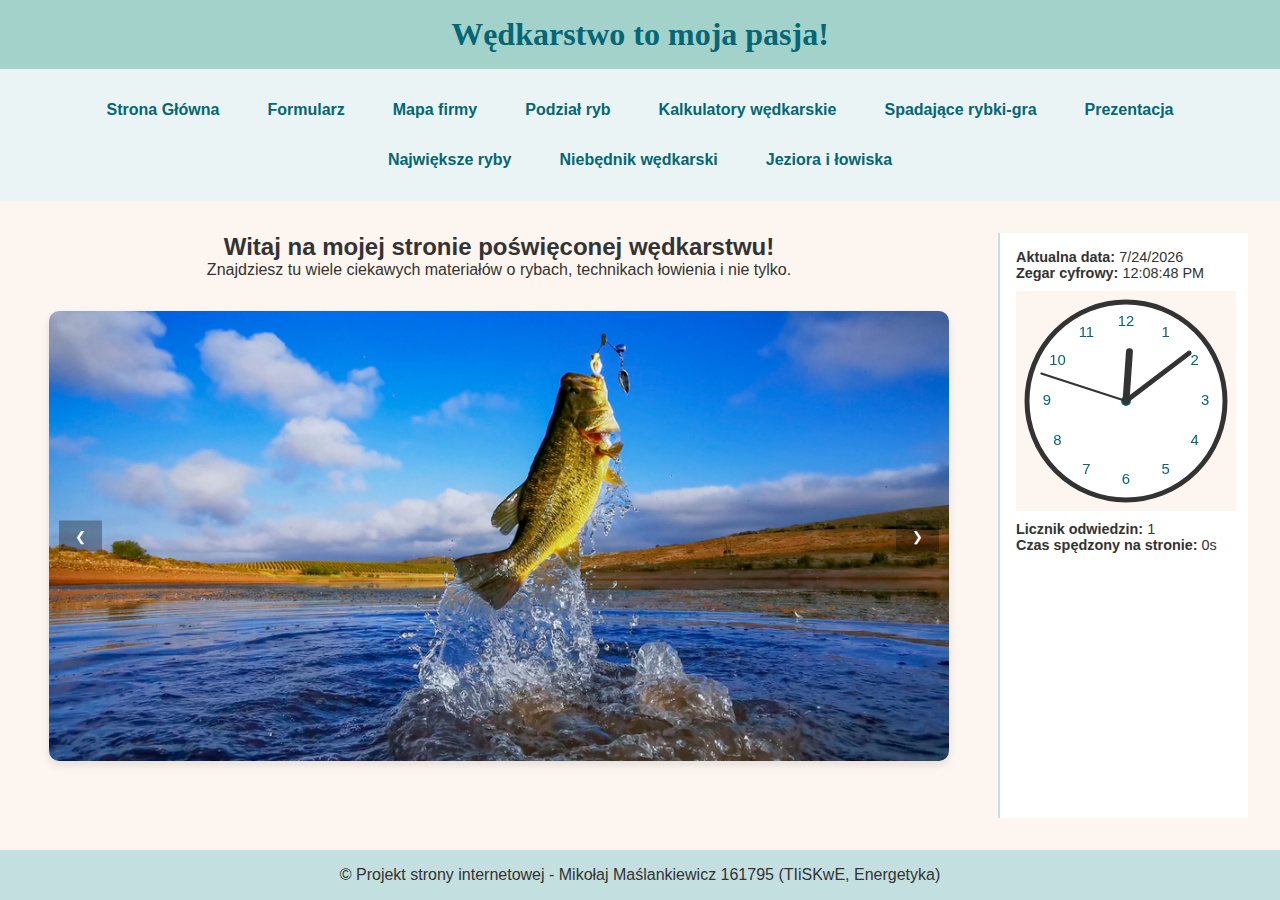
<file: Strona internetowa/index.html>
<!DOCTYPE html>
<html lang="pl">
<head>
  <meta charset="UTF-8">
  <meta name="viewport" content="width=device-width, initial-scale=1.0">
  <title>Strona Główna - Wędkarstwo</title>
  <style>
    * { box-sizing: border-box; margin: 0; padding: 0; }
    body {
      font-family: 'Segoe UI', Tahoma, Geneva, Verdana, sans-serif;
      background-color: #fdf6f0;
      color: #333;
      display: flex;
      flex-direction: column;
      min-height: 100vh;
      text-align: center;
    }
   header {
      background-color: #a3d2ca;
      color: #056676;
      padding: 1rem;
      font-family: 'Georgia', serif;
    }
    nav {
      display: flex;
      justify-content: center;
      background: #eaf4f4;
      padding: 1rem;
      flex-wrap: wrap;
    }
    nav a {
      color: #056676;
      margin: 0.5rem;
      text-decoration: none;
      font-weight: bold;
      font-family: 'Trebuchet MS', sans-serif;
      padding: 0.5rem 1rem;
      border-radius: 5px;
      transition: background-color 0.3s, color 0.3s;
    }
    nav a:hover {
      background-color: #d1c4e9;
      color: #4a148c;
    }
    main {
      flex: 1;
      display: flex;
      flex-direction: row;
      padding: 2rem;
      gap: 2rem;
    }
    .content { flex: 3; }
    aside {
      flex: 1;
      max-width: 250px;
      background-color: #fff;
      border-left: 2px solid #c3dfe0;
      padding: 1rem;
      font-size: 0.9rem;
      text-align: left;
    }
    footer {
      background-color: #c3dfe0;
      text-align: center;
      padding: 1rem;
      margin-top: auto;
    }
    .carousel {
      position: relative;
      width: 100%;
      max-width: 900px;
      height: 450px;
      margin: 2rem auto;
      overflow: hidden;
      border-radius: 10px;
      box-shadow: 0 4px 8px rgba(0,0,0,0.1);
      background-color: #fff;
    }
    .slides {
      display: flex;
      transition: transform 0.5s ease-in-out;
      height: 100%;
    }
    .slides img {
      width: 100%;
      height: 100%;
      object-fit: cover;
      flex: 0 0 100%;
    }
    .carousel button {
      position: absolute;
      top: 50%;
      transform: translateY(-50%);
      background: rgba(0,0,0,0.3);
      color: #fff;
      border: none;
      padding: 0.5rem 1rem;
      cursor: pointer;
    }
    .prev { left: 10px; }
    .next { right: 10px; }
    canvas {
      display: block;
      margin: 10px auto;
      background: #fdf6f0;
    }
    @media (max-width: 480px) {
      nav { flex-direction: column; }
      main { flex-direction: column; }
      aside { max-width: 100%; }
    }
  </style>
</head>
<body>
  <header>
    <h1>Wędkarstwo to moja pasja!</h1>
  </header>

  <nav>
    <a href="index.html">Strona Główna</a>
    <a href="formularz.html">Formularz</a>
    <a href="mapa.html">Mapa firmy</a>
    <a href="gatunkiryb.html">Podział ryb</a>
    <a href="kalkulator.html">Kalkulatory wędkarskie</a>
    <a href="Grarybki.html">Spadające rybki-gra</a>
    <a href="prezentacja.html">Prezentacja</a>
    <a href="rybyswiata.html">Największe ryby</a>
    <a href="wyprawka.html">Niebędnik wędkarski</a>
    <a href="jeziora.html">Jeziora i łowiska</a>
  </nav>

  <main>
    <div class="content">
      <h2>Witaj na mojej stronie poświęconej wędkarstwu!</h2>
      <p>Znajdziesz tu wiele ciekawych materiałów o rybach, technikach łowienia i nie tylko.</p>

      <div class="carousel">
        <div class="slides" id="slideBox">
          <img src="photo/obraz1.jpg" alt="Obraz 1">
          <img src="photo/obraz2.jpg" alt="Obraz 2">
          <img src="photo/obraz3.jpg" alt="Obraz 3">
          <img src="photo/obraz4.jpg" alt="Obraz 4">
          <img src="photo/obraz5.jpg" alt="Obraz 5">
        </div>
        <button class="prev" onclick="moveSlide(-1)">&#10094;</button>
        <button class="next" onclick="moveSlide(1)">&#10095;</button>
      </div>
    </div>

    <aside>
      <div><strong>Aktualna data:</strong> <span id="date"></span></div>
      <div><strong>Zegar cyfrowy:</strong> <span id="clock"></span></div>
      <canvas id="canvasClock" width="220" height="220"></canvas>
      <div><strong>Licznik odwiedzin:</strong> <span id="visits"></span></div>
      <div><strong>Czas spędzony na stronie:</strong> <span id="czas">0s</span></div>
    </aside>
  </main>

  <footer>
    <p>&copy; Projekt strony internetowej - Mikołaj Maślankiewicz 161795 (TIiSKwE, Energetyka)</p>
  </footer>

  <script>
    // SLIDER
    let currentSlide = 0;
    const slides = document.getElementById('slideBox');
    const totalSlides = slides.children.length;
    function moveSlide(dir) {
      currentSlide = (currentSlide + dir + totalSlides) % totalSlides;
      slides.style.transform = `translateX(-${currentSlide * 100}%)`;
    }
    setInterval(() => moveSlide(1), 5000);

    // DATA I ZEGAR CYFROWY
    function updateDateTime() {
      const now = new Date();
      document.getElementById("date").textContent = now.toLocaleDateString();
      document.getElementById("clock").textContent = now.toLocaleTimeString();
    }
    setInterval(updateDateTime, 1000);
    updateDateTime();

    // LICZNIK ODWIEDZIN
    let visits = localStorage.getItem("visitCount") || 0;
    visits++;
    localStorage.setItem("visitCount", visits);
    document.getElementById("visits").textContent = visits;

    // CZAS NA STRONIE
    let startTime = Date.now();
    let totalTime = parseInt(localStorage.getItem('timeSpent')) || 0;
    function updateTimer() {
      let now = Date.now();
      let timeSpent = Math.floor((now - startTime) / 1000) + totalTime;
      const min = Math.floor(timeSpent / 60);
      const sec = timeSpent % 60;
      document.getElementById('czas').textContent = `${min}m ${sec}s`;
    }
    setInterval(updateTimer, 1000);
    window.addEventListener('beforeunload', () => {
      const now = Date.now();
      const updatedTime = Math.floor((now - startTime) / 1000) + totalTime;
      localStorage.setItem('timeSpent', updatedTime);
    });

    // ZEGAR ANALOGOWY NA CANVAS
    const canvas = document.getElementById("canvasClock");
    const ctx = canvas.getContext("2d");
    const clockRadius = canvas.height / 2 * 0.90;
    ctx.translate(canvas.width / 2, canvas.height / 2);

    function drawClock() {
      ctx.clearRect(-canvas.width/2, -canvas.height/2, canvas.width, canvas.height);
      drawFace(ctx, clockRadius);
      drawNumbers(ctx, clockRadius);
      drawTime(ctx, clockRadius);
    }

    function drawFace(ctx, r) {
      ctx.beginPath();
      ctx.arc(0, 0, r, 0, 2 * Math.PI);
      ctx.fillStyle = "#fff";
      ctx.fill();
      ctx.strokeStyle = "#333";
      ctx.lineWidth = r * 0.05;
      ctx.stroke();
      ctx.beginPath();
      ctx.arc(0, 0, r * 0.05, 0, 2 * Math.PI);
      ctx.fillStyle = "#056676";
      ctx.fill();
    }

    function drawNumbers(ctx, r) {
      ctx.font = `${r * 0.15}px Arial`;
      ctx.textBaseline = "middle";
      ctx.textAlign = "center";
      for (let num = 1; num <= 12; num++) {
        let ang = num * Math.PI / 6;
        let x = r * 0.8 * Math.sin(ang);
        let y = -r * 0.8 * Math.cos(ang);
        ctx.fillStyle = "#056676";
        ctx.fillText(num.toString(), x, y);
      }
    }

    function drawTime(ctx, r) {
      const now = new Date();
      let h = now.getHours() % 12;
      let m = now.getMinutes();
      let s = now.getSeconds();
      // godzinowa
      let hourAng = (h + m/60) * Math.PI / 6;
      drawHand(ctx, hourAng, r * 0.5, r * 0.07);
      // minutowa
      let minAng = (m + s/60) * Math.PI / 30;
      drawHand(ctx, minAng, r * 0.8, r * 0.05);
      // sekundowa
      let secAng = s * Math.PI / 30;
      drawHand(ctx, secAng, r * 0.9, r * 0.02);
    }

    function drawHand(ctx, pos, length, width) {
      ctx.beginPath();
      ctx.lineWidth = width;
      ctx.lineCap = "round";
      ctx.moveTo(0, 0);
      ctx.rotate(pos);
      ctx.lineTo(0, -length);
      ctx.stroke();
      ctx.rotate(-pos);
    }

    setInterval(drawClock, 1000);
    drawClock();
  </script>
</body>
</html>
</file>
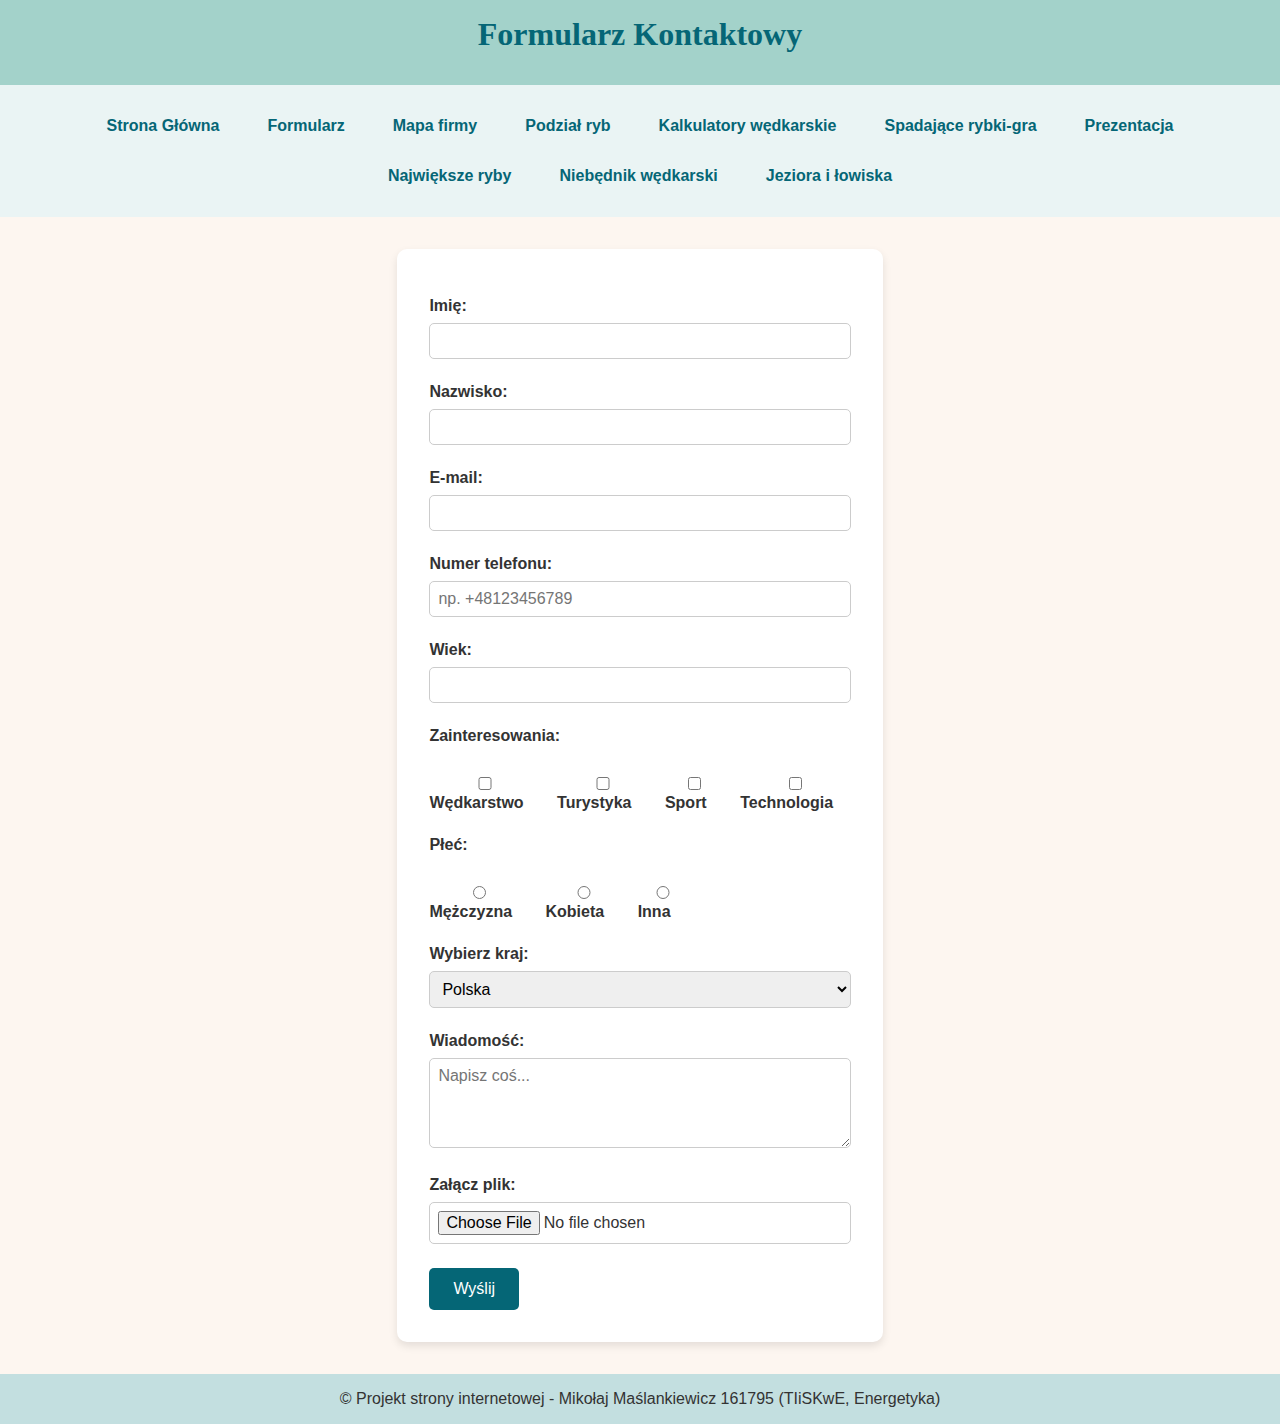
<file: Strona internetowa/Formularz.html>
<!DOCTYPE html>
<html lang="pl">
<head>
  <meta charset="UTF-8" />
  <meta name="viewport" content="width=device-width, initial-scale=1" />
  <title>Formularz Kontaktowy</title>
  <style>
    * { box-sizing: border-box; margin: 0; padding: 0; }
    body {
      font-family: 'Segoe UI', Tahoma, Geneva, Verdana, sans-serif;
      background-color: #fdf6f0;
      color: #333;
      display: flex;
      flex-direction: column;
      min-height: 100vh;
      text-align: center;
    }
    header {
      background-color: #a3d2ca;
      color: #056676;
      padding: 1rem;
      font-family: 'Georgia', serif;
    }
    nav {
      display: flex;
      justify-content: center;
      background: #eaf4f4;
      padding: 1rem;
      flex-wrap: wrap;
    }
    nav a {
      color: #056676;
      margin: 0.5rem;
      text-decoration: none;
      font-weight: bold;
      font-family: 'Trebuchet MS', sans-serif;
      padding: 0.5rem 1rem;
      border-radius: 5px;
      transition: background-color 0.3s, color 0.3s;
    }
    nav a:hover {
      background-color: #d1c4e9;
      color: #4a148c;
    }
    main {
      flex: 1;
      padding: 2rem;
      max-width: 700px;
      margin: 0 auto;
      text-align: left;
    }
    h1 {
      text-align: center;
      color: #056676;
      margin-bottom: 1rem;
    }
    form {
      background: #fff;
      padding: 2rem;
      border-radius: 10px;
      box-shadow: 0 4px 8px rgba(0,0,0,0.1);
    }
    label {
      display: block;
      margin-top: 1rem;
      font-weight: bold;
    }
    input, select, textarea {
      width: 100%;
      padding: 0.5rem;
      margin-top: 0.5rem;
      border: 1px solid #ccc;
      border-radius: 5px;
      font-family: 'Segoe UI', Tahoma, Geneva, Verdana, sans-serif;
      font-size: 1rem;
    }
    .form-group {
      margin-bottom: 1.5rem;
    }
    .checkbox-group, .radio-group {
      display: flex;
      gap: 1rem;
      flex-wrap: wrap;
      margin-top: 0.5rem;
    }
    button {
      background-color: #056676;
      color: white;
      padding: 0.75rem 1.5rem;
      border: none;
      border-radius: 5px;
      cursor: pointer;
      font-size: 1rem;
      font-family: 'Segoe UI', Tahoma, Geneva, Verdana, sans-serif;
    }
    button:hover {
      background-color: #a3d2ca;
    }
    footer {
      background-color: #c3dfe0;
      text-align: center;
      padding: 1rem;
      margin-top: auto;
    }
    @media (max-width: 480px) {
      nav {
        flex-direction: column;
      }
      nav a {
        width: 100%;
        text-align: center;
      }
      main {
        padding: 1rem;
        max-width: 100%;
      }
      form {
        padding: 1rem;
      }
      h1 {
        font-size: 1.5rem;
      }
    }
  </style>
</head>
<body>
  <header>
    <h1>Formularz Kontaktowy</h1>
  </header>

  <nav>
    <a href="index.html">Strona Główna</a>
    <a href="formularz.html">Formularz</a>
    <a href="mapa.html">Mapa firmy</a>
    <a href="gatunkiryb.html">Podział ryb</a>
    <a href="kalkulator.html">Kalkulatory wędkarskie</a>
    <a href="Grarybki.html">Spadające rybki-gra</a>
    <a href="prezentacja.html">Prezentacja</a>
    <a href="rybyswiata.html">Największe ryby</a>
    <a href="wyprawka.html">Niebędnik wędkarski</a>
    <a href="jeziora.html">Jeziora i łowiska</a>
  </nav>

  <main>
    <form action="mailto:twój@email.pl" method="POST" enctype="text/plain">
      <div class="form-group">
        <label for="name">Imię:</label>
        <input type="text" id="name" name="Imię" required />
      </div>

      <div class="form-group">
        <label for="surname">Nazwisko:</label>
        <input type="text" id="surname" name="Nazwisko" required />
      </div>

      <div class="form-group">
        <label for="email">E-mail:</label>
        <input type="email" id="email" name="Email" required />
      </div>

      <div class="form-group">
        <label for="phone">Numer telefonu:</label>
        <input
          type="tel"
          id="phone"
          name="Telefon"
          pattern="\+?[0-9]{9,15}"
          required
          placeholder="np. +48123456789"
        />
      </div>

      <div class="form-group">
        <label for="age">Wiek:</label>
        <input type="number" id="age" name="Wiek" min="1" max="120" />
      </div>

      <div class="form-group">
        <label>Zainteresowania:</label>
        <div class="checkbox-group">
          <label><input type="checkbox" name="Zainteresowania" value="Wędkarstwo" /> Wędkarstwo</label>
          <label><input type="checkbox" name="Zainteresowania" value="Turystyka" /> Turystyka</label>
          <label><input type="checkbox" name="Zainteresowania" value="Sport" /> Sport</label>
          <label><input type="checkbox" name="Zainteresowania" value="Technologia" /> Technologia</label>
        </div>
      </div>

      <div class="form-group">
        <label>Płeć:</label>
        <div class="radio-group">
          <label><input type="radio" name="Płeć" value="Mężczyzna" /> Mężczyzna</label>
          <label><input type="radio" name="Płeć" value="Kobieta" /> Kobieta</label>
          <label><input type="radio" name="Płeć" value="Inna" /> Inna</label>
        </div>
      </div>

      <div class="form-group">
        <label for="country">Wybierz kraj:</label>
        <select id="country" name="Kraj">
          <option value="Polska">Polska</option>
          <option value="Niemcy">Niemcy</option>
          <option value="Francja">Francja</option>
          <option value="USA">USA</option>
        </select>
      </div>

      <div class="form-group">
        <label for="message">Wiadomość:</label>
        <textarea id="message" name="Wiadomość" rows="4" placeholder="Napisz coś..."></textarea>
      </div>

      <div class="form-group">
        <label for="file">Załącz plik:</label>
        <input type="file" id="file" name="Plik" />
      </div>

      <button type="submit">Wyślij</button>
    </form>
  </main>

  <footer>
    <p>&copy; Projekt strony internetowej - Mikołaj Maślankiewicz 161795 (TIiSKwE, Energetyka)</p>
  </footer>
</body>
</html>
</file>
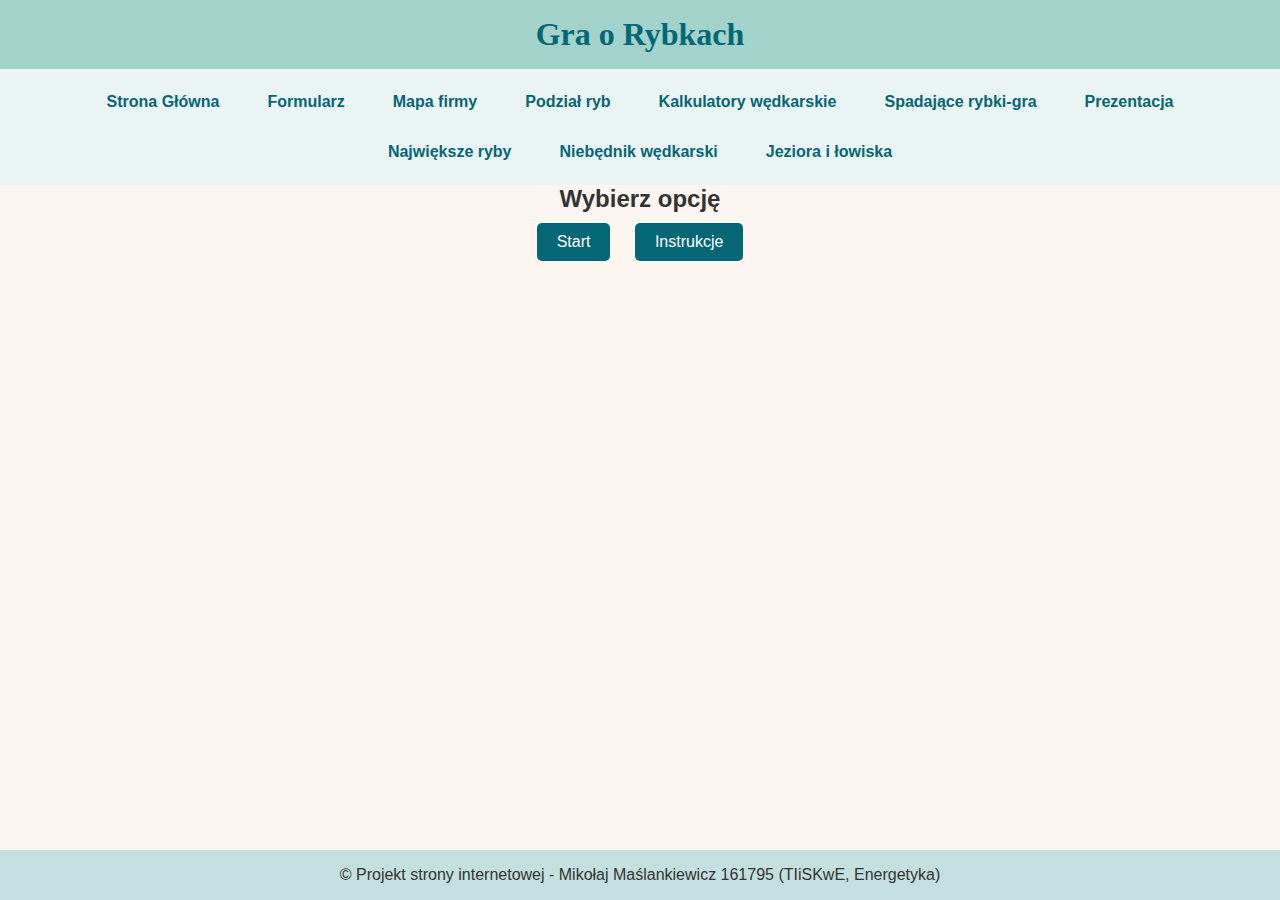
<file: Strona internetowa/Grarybki.html>
<!DOCTYPE html>
<html lang="pl">
<head>
  <meta charset="UTF-8">
  <meta name="viewport" content="width=device-width, initial-scale=1.0">
  <title>Gra o Rybkach</title>
  <style>
    * {
      box-sizing: border-box;
      margin: 0;
      padding: 0;
    }

    body {
      font-family: 'Segoe UI', Tahoma, Geneva, Verdana, sans-serif;
      background-color: #fdf6f0;
      color: #333;
      display: flex;
      flex-direction: column;
      min-height: 100vh;
      text-align: center;
    }

    header {
      background-color: #a3d2ca;
      color: #056676;
      padding: 1rem;
      font-family: 'Georgia', serif;
    }

    nav {
      display: flex;
      justify-content: center;
      background: #eaf4f4;
      padding: 0.5rem;
      flex-wrap: wrap;
    }

    nav a {
      color: #056676;
      margin: 0.5rem;
      text-decoration: none;
      font-weight: bold;
      font-family: 'Trebuchet MS', sans-serif;
      padding: 0.5rem 1rem;
      border-radius: 5px;
      transition: background-color 0.3s, color 0.3s;
    }

    nav a:hover {
      background-color: #d1c4e9;
      color: #4a148c;
    }

    main {
      flex: 1;
      display: flex;
      flex-direction: column;
      justify-content: center;
      align-items: center;
      padding: 2rem;
      gap: 2rem;
    }

    #gameCanvas {
      border: 2px solid #333;
      background-color: #f0f8ff;
    }

    .score {
      font-size: 1.5rem;
      margin: 10px 0;
    }

    .controls {
      margin-top: 20px;
    }

    footer {
      background-color: #c3dfe0;
      text-align: center;
      padding: 1rem;
      margin-top: auto;
    }

    /* Styl dla przycisków start i restart */
    .btn {
      background-color: #056676;
      color: #fff;
      padding: 10px 20px;
      border: none;
      border-radius: 5px;
      cursor: pointer;
      font-size: 1rem;
      margin: 10px;
      transition: background-color 0.3s;
    }

    .btn:hover {
      background-color: #a3d2ca;
    }

    .hidden {
      display: none;
    }


    
  </style>
</head>
<body>
  <header>
    <h1>Gra o Rybkach</h1>
  </header>

  <!-- Nawigacja górna -->
  <nav>
     <a href="index.html">Strona Główna</a>
    <a href="formularz.html">Formularz</a>
     <a href="mapa.html">Mapa firmy</a>
    <a href="gatunkiryb.html">Podział ryb</a>
    <a href="kalkulator.html">Kalkulatory wędkarskie</a>
    <a href="Grarybki.html">Spadające rybki-gra</a>
    <a href="prezentacja.html">Prezentacja</a>
    <a href="rybyswiata.html">Największe ryby</a>
    <a href="wyprawka.html">Niebędnik wędkarski</a>
    <a href="jeziora.html">Jeziora i łowiska</a>
  </nav>

  <!-- Sekcja menu -->
  <div class="menu-container" id="mainMenu">
    <h2>Wybierz opcję</h2>
    <button class="btn" id="startButton">Start</button>
    <button class="btn" id="instructionsButton">Instrukcje</button>
  </div>

  <!-- Sekcja Instrukcji -->
  <div class="menu-container hidden" id="instructionsMenu">
    <h1>Instrukcje</h1>
    <p>Kontroluj wędkę strzałkami w lewo i prawo, aby złapać spadające rybki!</p>
    <button class="btn" id="backButton">Wróć do menu</button>
  </div>

  <!-- Gra -->
  <div class="game-container hidden" id="gameContainer">
    <canvas id="gameCanvas" width="600" height="400"></canvas>
    <div id="score">Punkty: 0</div>
    <button class="btn" id="restartButton">Restart</button>
    <div id="gameOverText" class="hidden">Koniec gry! Twoje punkty: 0</div>
  </div>

  <script>
  const startButton = document.getElementById('startButton');
  const instructionsButton = document.getElementById('instructionsButton');
  const backButton = document.getElementById('backButton');
  const restartButton = document.getElementById('restartButton');
  const mainMenu = document.getElementById('mainMenu');
  const instructionsMenu = document.getElementById('instructionsMenu');
  const gameContainer = document.getElementById('gameContainer');
  const canvas = document.getElementById('gameCanvas');
  const ctx = canvas.getContext('2d');
  const scoreDisplay = document.getElementById('score');
  const gameOverText = document.getElementById('gameOverText');

  let score = 0;
  let fishSpeed = 1;
  let fishSize = 30;
  let hookWidth = 100;
  let hookHeight = 10;
  let hookX = (canvas.width - hookWidth) / 2;
  let hookY = canvas.height - hookHeight - 10;
  let leftKeyPressed = false;
  let rightKeyPressed = false;
  let gameOver = false;
  let fishArray = [];
  let animationId = null; 

  function drawFish(fish) {
    ctx.fillStyle = 'green';
    ctx.beginPath();
    ctx.ellipse(fish.x + fishSize / 2, fish.y + fishSize / 2, fishSize / 2, fishSize / 4, 0, 0, Math.PI * 2);
    ctx.fill();

    ctx.fillStyle = 'orange';
    ctx.beginPath();
    ctx.moveTo(fish.x + fishSize / 2, fish.y + fishSize / 2);
    ctx.lineTo(fish.x + fishSize, fish.y + fishSize / 2 - 10);
    ctx.lineTo(fish.x + fishSize, fish.y + fishSize / 2 + 10);
    ctx.fill();
  }

  function drawHook() {
    ctx.fillStyle = 'red';
    ctx.fillRect(hookX, hookY, hookWidth, hookHeight);
  }

  function drawScore() {
    scoreDisplay.textContent = `Punkty: ${score}`;
  }

  function gameOverScreen() {
    gameOverText.textContent = `Koniec gry! Twoje punkty: ${score}`;
    gameOverText.style.display = 'block';
  }

  function moveFish() {
    for (let i = 0; i < fishArray.length; i++) {
      fishArray[i].y += fishSpeed;

      if (fishArray[i].y > canvas.height) {
        gameOver = true;
      }
    }
  }

  function checkCollision(fish) {
    if (fish.y + fishSize > hookY && fish.y < hookY + hookHeight) {
      if (fish.x + fishSize > hookX && fish.x < hookX + hookWidth) {
        score++;
        fishArray.splice(fishArray.indexOf(fish), 1);
      }
    }
  }

  function spawnFish() {
    if (fishArray.length === 0) {
      const fishX = Math.random() * (canvas.width - fishSize);
      const fishY = -fishSize;
      fishArray.push({ x: fishX, y: fishY });
    }
  }

  function updateGame() {
    if (gameOver) {
      gameOverScreen();
      return;
    }

    ctx.clearRect(0, 0, canvas.width, canvas.height);

    moveFish();
    fishArray.forEach(fish => {
      drawFish(fish);
      checkCollision(fish);
    });

    drawHook();
    drawScore();

    if (leftKeyPressed && hookX > 0) {
      hookX -= 5;
    }
    if (rightKeyPressed && hookX + hookWidth < canvas.width) {
      hookX += 5;
    }

    spawnFish();
    animationId = requestAnimationFrame(updateGame);
  }

  document.addEventListener('keydown', (e) => {
    if (e.key === 'ArrowLeft') {
      leftKeyPressed = true;
    } else if (e.key === 'ArrowRight') {
      rightKeyPressed = true;
    }
  });

  document.addEventListener('keyup', (e) => {
    if (e.key === 'ArrowLeft') {
      leftKeyPressed = false;
    } else if (e.key === 'ArrowRight') {
      rightKeyPressed = false;
    }
  });

  startButton.addEventListener('click', () => {
    mainMenu.style.display = 'none';
    gameContainer.style.display = 'block';
    score = 0;
    gameOver = false;
    fishArray = [];
    hookX = (canvas.width - hookWidth) / 2;
    gameOverText.style.display = 'none';
    updateGame();
  });

  instructionsButton.addEventListener('click', () => {
    mainMenu.style.display = 'none';
    instructionsMenu.style.display = 'block';
  });

  backButton.addEventListener('click', () => {
    instructionsMenu.style.display = 'none';
    mainMenu.style.display = 'block';
  });

  restartButton.addEventListener('click', () => {
    cancelAnimationFrame(animationId); // <- Zatrzymaj poprzednią animację
    score = 0;
    gameOver = false;
    fishArray = [];
    hookX = (canvas.width - hookWidth) / 2;
    hookY = canvas.height - hookHeight - 10;
    gameOverText.style.display = 'none';
    updateGame(); // Uruchom nową animację
  });
</script>

<footer>
    <p>&copy; Projekt strony internetowej - Mikołaj Maślankiewicz 161795 (TIiSKwE, Energetyka)</p>
  </footer>

</body>
</html>
</file>
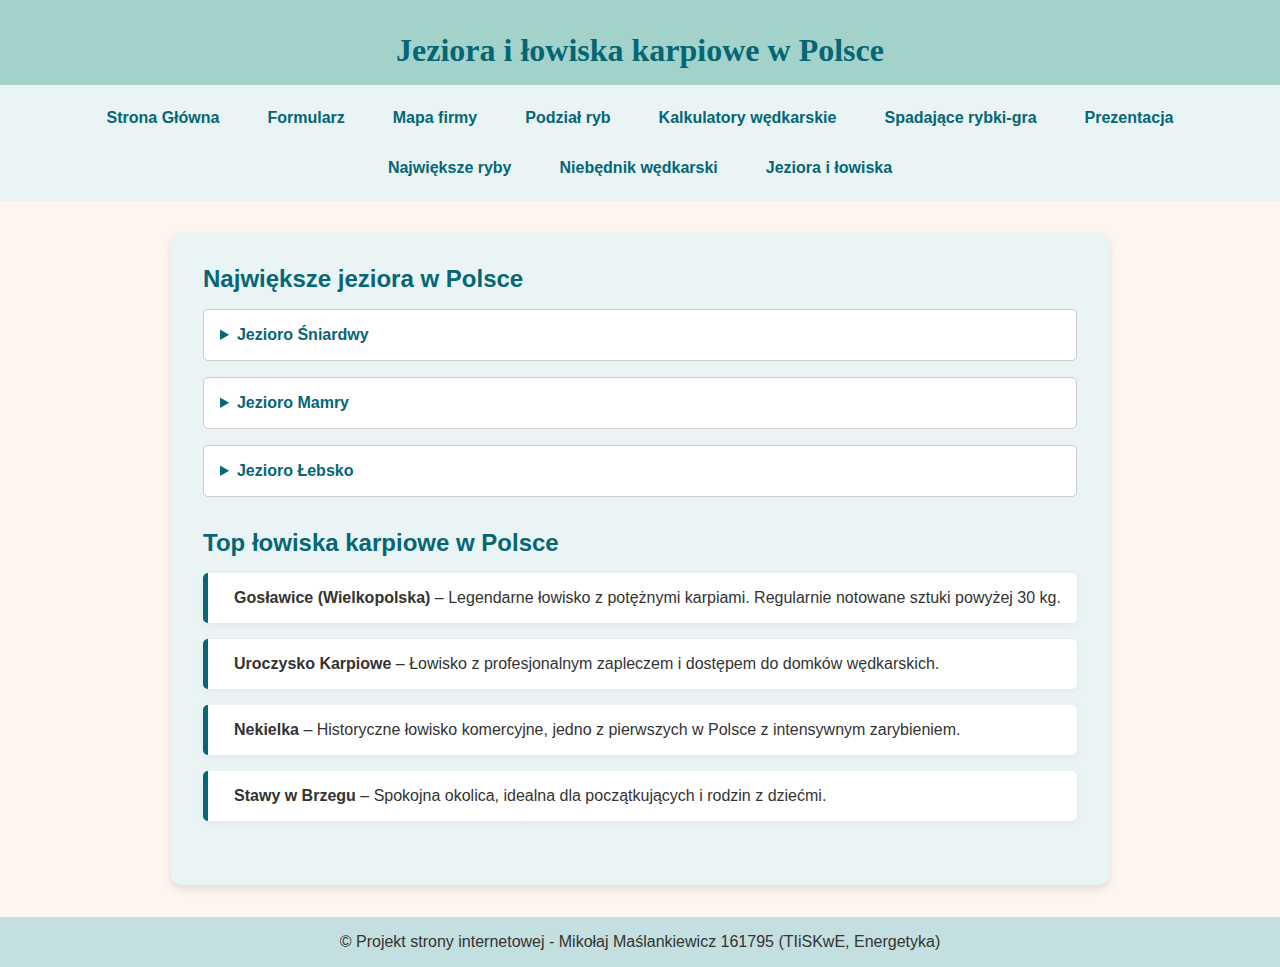
<file: Strona internetowa/jeziora.html>
<!DOCTYPE html>
<html lang="pl">
<head>
  <meta charset="UTF-8" />
  <meta name="viewport" content="width=device-width, initial-scale=1.0"/>
  <title>Jeziora i Łowiska Karpiowe</title>

  <style>
    * {
      box-sizing: border-box;
      margin: 0;
      padding: 0;
    }

    body {
      font-family: 'Segoe UI', Tahoma, Geneva, Verdana, sans-serif;
      background-color: #fdf6f0;
      color: #333;
      display: flex;
      flex-direction: column;
      min-height: 100vh;
      text-align: center;
    }

    header {
      background-color: #a3d2ca;
      color: #056676;
      padding: 1rem;
      font-family: 'Georgia', serif;
    }

    nav {
      display: flex;
      justify-content: center;
      background: #eaf4f4;
      padding: 0.5rem;
      flex-wrap: wrap;
    }

    nav a {
      color: #056676;
      margin: 0.5rem;
      text-decoration: none;
      font-weight: bold;
      font-family: 'Trebuchet MS', sans-serif;
      padding: 0.5rem 1rem;
      border-radius: 5px;
      transition: background-color 0.3s, color 0.3s;
    }

    nav a:hover {
      background-color: #d1c4e9;
      color: #4a148c;
    }

    h1 {
      color: #056676;
      margin-top: 1rem;
    }

    .content {
      max-width: 1000px;
      margin: 2rem auto;
      background: #eaf4f4;
      padding: 2rem;
      border-radius: 10px;
      box-shadow: 0 4px 8px rgba(0, 0, 0, 0.1);
      text-align: left;
    }

    section {
      margin-bottom: 2rem;
    }

    h2 {
      color: #056676;
      margin-bottom: 1rem;
    }

    .info-box {
      border-left: 5px solid #056676;
      background: #ffffff;
      padding: 1rem;
      margin-bottom: 1rem;
      border-radius: 5px;
      box-shadow: 0 2px 6px rgba(0,0,0,0.05);
    }

    .info-box i {
      color: #056676;
      margin-right: 10px;
    }

    details {
      margin: 1rem 0;
      background: #ffffff;
      border-radius: 5px;
      padding: 1rem;
      cursor: pointer;
      border: 1px solid #ccc;
    }

    summary {
      font-weight: bold;
      color: #056676;
    }

    ul {
      margin-top: 0.5rem;
      padding-left: 1.5rem;
    }

    li {
      margin-bottom: 0.5rem;
      line-height: 1.6;
    }

    footer {
      background-color: #c3dfe0;
      text-align: center;
      padding: 1rem;
      margin-top: auto;
    }

    @media (max-width: 480px) {
      nav a {
        width: 100%;
        text-align: center;
      }

      .content {
        padding: 1rem;
      }

      h1 {
        font-size: 1.5rem;
      }
    }
  </style>
</head>
<body>
  <header>
    <h1><i class="fas fa-water"></i> Jeziora i łowiska karpiowe w Polsce</h1>
  </header>

  <nav>
      <a href="index.html">Strona Główna</a>
    <a href="formularz.html">Formularz</a>
    <a href="mapa.html">Mapa firmy</a>
    <a href="gatunkiryb.html">Podział ryb</a>
    <a href="kalkulator.html">Kalkulatory wędkarskie</a>
    <a href="Grarybki.html">Spadające rybki-gra</a>
    <a href="prezentacja.html">Prezentacja</a>
    <a href="rybyswiata.html">Największe ryby</a>
    <a href="wyprawka.html">Niebędnik wędkarski</a>
    <a href="jeziora.html">Jeziora i łowiska</a>
  </nav>

  <div class="content">
    <section>
      <h2><i class="fas fa-map-marked-alt"></i> Największe jeziora w Polsce</h2>

      <details>
        <summary>Jezioro Śniardwy</summary>
        <ul>
          <li>Powierzchnia: 113,8 km²</li>
          <li>Region: Mazury</li>
          <li>Znane z rozbudowanej infrastruktury wodnej i żeglarstwa</li>
        </ul>
      </details>

      <details>
        <summary>Jezioro Mamry</summary>
        <ul>
          <li>Powierzchnia: 104,5 km²</li>
          <li>Region: Giżycko</li>
          <li>Woda czysta, bogata fauna i dobre warunki do wędkowania</li>
        </ul>
      </details>

      <details>
        <summary>Jezioro Łebsko</summary>
        <ul>
          <li>Powierzchnia: 71,4 km²</li>
          <li>Region: Pomorze, Słowiński Park Narodowy</li>
          <li>Słynie z pięknych krajobrazów i ruchomych wydm</li>
        </ul>
      </details>
    </section>

    <section>
      <h2><i class="fas fa-fish"></i> Top łowiska karpiowe w Polsce</h2>

      <article class="info-box">
        <i class="fas fa-map-pin"></i>
        <strong>Gosławice (Wielkopolska)</strong> – Legendarne łowisko z potężnymi karpiami. Regularnie notowane sztuki powyżej 30 kg.
      </article>

      <article class="info-box">
        <i class="fas fa-map-pin"></i>
        <strong>Uroczysko Karpiowe</strong> – Łowisko z profesjonalnym zapleczem i dostępem do domków wędkarskich.
      </article>

      <article class="info-box">
        <i class="fas fa-map-pin"></i>
        <strong>Nekielka</strong> – Historyczne łowisko komercyjne, jedno z pierwszych w Polsce z intensywnym zarybieniem.
      </article>

      <article class="info-box">
        <i class="fas fa-map-pin"></i>
        <strong>Stawy w Brzegu</strong> – Spokojna okolica, idealna dla początkujących i rodzin z dziećmi.
      </article>
    </section>
  </div>

  <footer>
    <p>&copy; Projekt strony internetowej - Mikołaj Maślankiewicz 161795 (TIiSKwE, Energetyka)</p>
  </footer>
</body>
</html>
</file>
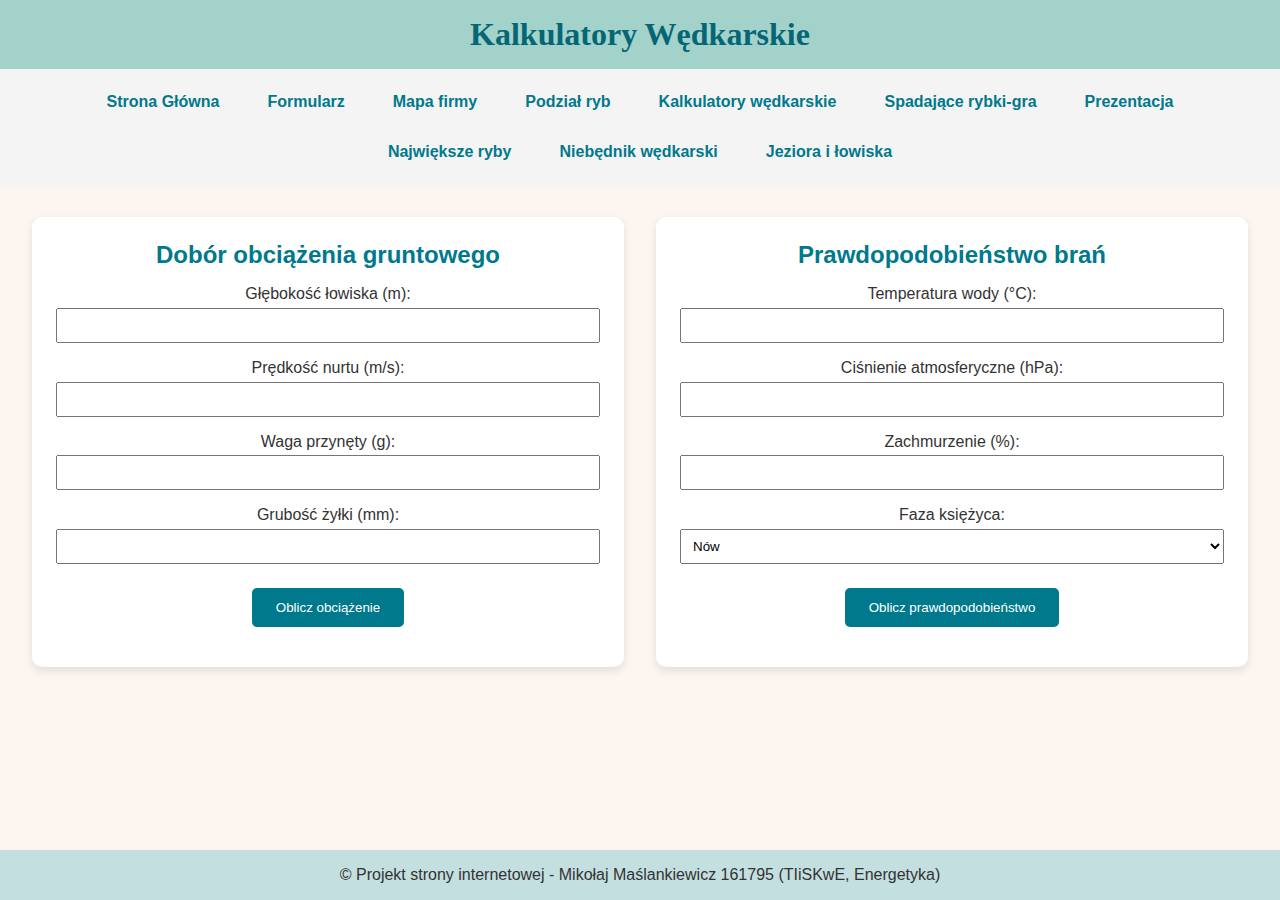
<file: Strona internetowa/kalkulator.html>
<!DOCTYPE html>
<html lang="pl">
<head>
  <meta charset="UTF-8">
  <meta name="viewport" content="width=device-width, initial-scale=1.0">
  <title>Kalkulatory Wędkarskie</title>
  <style>
    * {
      box-sizing: border-box;
      margin: 0;
      padding: 0;
    }

    body {
      font-family: 'Segoe UI', Tahoma, Geneva, Verdana, sans-serif;
      background-color: #fdf6f0;
      color: #333;
      display: flex;
      flex-direction: column;
      min-height: 100vh;
      text-align: center;
    }

    
     header {
      background-color: #a3d2ca;
      color: #056676;
      padding: 1rem;
      font-family: 'Georgia', serif;
    }

    nav {
      display: flex;
      justify-content: center;
      background-color: #f4f4f4;
      padding: 0.5rem;
      flex-wrap: wrap;
    }

    nav a {
      color: #00798c;
      margin: 0.5rem;
      text-decoration: none;
      font-weight: bold;
      padding: 0.5rem 1rem;
      border-radius: 5px;
      transition: background-color 0.3s;
    }

    nav a:hover {
      background-color: #b5ead7;
    }

    main {
      flex: 1;
      padding: 2rem;
    }

    .calculator-container {
      display: flex;
      flex-wrap: wrap;
      justify-content: space-between;
      gap: 2rem;
    }

    .calculator {
      flex: 1 1 45%;
      background-color: #ffffff;
      border-radius: 10px;
      padding: 1.5rem;
      box-shadow: 0 4px 8px rgba(0,0,0,0.1);
    }

    h2 {
      color: #00798c;
      margin-bottom: 1rem;
    }

    label {
      display: block;
      margin-top: 1rem;
    }

    input, select {
      width: 100%;
      padding: 0.5rem;
      margin-top: 0.3rem;
    }

    button {
      margin-top: 1.5rem;
      padding: 0.75rem 1.5rem;
      background-color: #00798c;
      color: white;
      border: none;
      border-radius: 5px;
      cursor: pointer;
    }

    .result {
      margin-top: 1rem;
      font-weight: bold;
    }

   footer {
      background-color: #c3dfe0;
      text-align: center;
      padding: 1rem;
      margin-top: auto;
    }

    @media (max-width: 480px) {
      .calculator {
        flex: 1 1 100%;
      }
    }
  </style>
</head>
<body>
  <header>
    <h1>Kalkulatory Wędkarskie</h1>
  </header>

  <nav>
      <a href="index.html">Strona Główna</a>
    <a href="formularz.html">Formularz</a>
     <a href="mapa.html">Mapa firmy</a>
    <a href="gatunkiryb.html">Podział ryb</a>
    <a href="kalkulator.html">Kalkulatory wędkarskie</a>
    <a href="Grarybki.html">Spadające rybki-gra</a>
    <a href="prezentacja.html">Prezentacja</a>
    <a href="rybyswiata.html">Największe ryby</a>
    <a href="wyprawka.html">Niebędnik wędkarski</a>
    <a href="jeziora.html">Jeziora i łowiska</a>
  </nav>

  <main>
    <div class="calculator-container">
      <div class="calculator">
        <h2>Dobór obciążenia gruntowego</h2>
        <label>Głębokość łowiska (m):</label>
        <input type="number" id="depth">

        <label>Prędkość nurtu (m/s):</label>
        <input type="number" id="flowSpeed">

        <label>Waga przynęty (g):</label>
        <input type="number" id="baitWeight">

        <label>Grubość żyłki (mm):</label>
        <input type="number" id="lineThickness">

        <button onclick="calculateWeight()">Oblicz obciążenie</button>
        <div class="result" id="weightResult"></div>
      </div>

      <div class="calculator">
        <h2>Prawdopodobieństwo brań</h2>
        <label>Temperatura wody (°C):</label>
        <input type="number" id="waterTemp">

        <label>Ciśnienie atmosferyczne (hPa):</label>
        <input type="number" id="pressure">

        <label>Zachmurzenie (%):</label>
        <input type="number" id="clouds">

        <label>Faza księżyca:</label>
        <select id="moonPhase">
          <option value="new">Nów</option>
          <option value="waxing">Przybywający</option>
          <option value="full">Pełnia</option>
          <option value="waning">Ubywający</option>
        </select>

        <button onclick="calculateBiteChance()">Oblicz prawdopodobieństwo</button>
        <div class="result" id="biteResult"></div>
      </div>
    </div>
  </main>

  <footer>
    &copy; Projekt strony internetowej - Mikołaj Maślankiewicz 161795 (TIiSKwE, Energetyka)
  </footer>

  <script>
    function calculateWeight() {
  const depth = parseFloat(document.getElementById("depth").value);
  const flow = parseFloat(document.getElementById("flowSpeed").value);
  const bait = parseFloat(document.getElementById("baitWeight").value);
  const line = parseFloat(document.getElementById("lineThickness").value);

  if (isNaN(depth) || isNaN(flow) || isNaN(bait) || isNaN(line)) {
    document.getElementById("weightResult").textContent = "Uzupełnij wszystkie pola.";
    return;
  }

  const rawWeight = bait + (depth * flow * 5) + (line * 10) / 10;
  const weight = rawWeight / 10; 
  document.getElementById("weightResult").textContent = `Zalecane obciążenie: ${weight.toFixed(2)} g`;
}


    function calculateBiteChance() {
      const temp = parseFloat(document.getElementById("waterTemp").value);
      const pressure = parseFloat(document.getElementById("pressure").value);
      const clouds = parseFloat(document.getElementById("clouds").value);
      const moon = document.getElementById("moonPhase").value;

      if (isNaN(temp) || isNaN(pressure) || isNaN(clouds)) {
        document.getElementById("biteResult").textContent = "Uzupełnij wszystkie pola.";
        return;
      }

      let score = 50;

      if (temp >= 12 && temp <= 20) score += 15;
      else if (temp < 8 || temp > 25) score -= 10;

      if (pressure >= 1000 && pressure <= 1020) score += 10;
      else score -= 5;

      if (clouds >= 30 && clouds <= 70) score += 10;

      if (moon === "full" || moon === "new") score += 10;
      else score += 5;

      score = Math.max(0, Math.min(100, score));
      document.getElementById("biteResult").textContent = `Szacowane prawdopodobieństwo brań: ${score}%`;
    }
  </script>
</body>
</html>
</file>
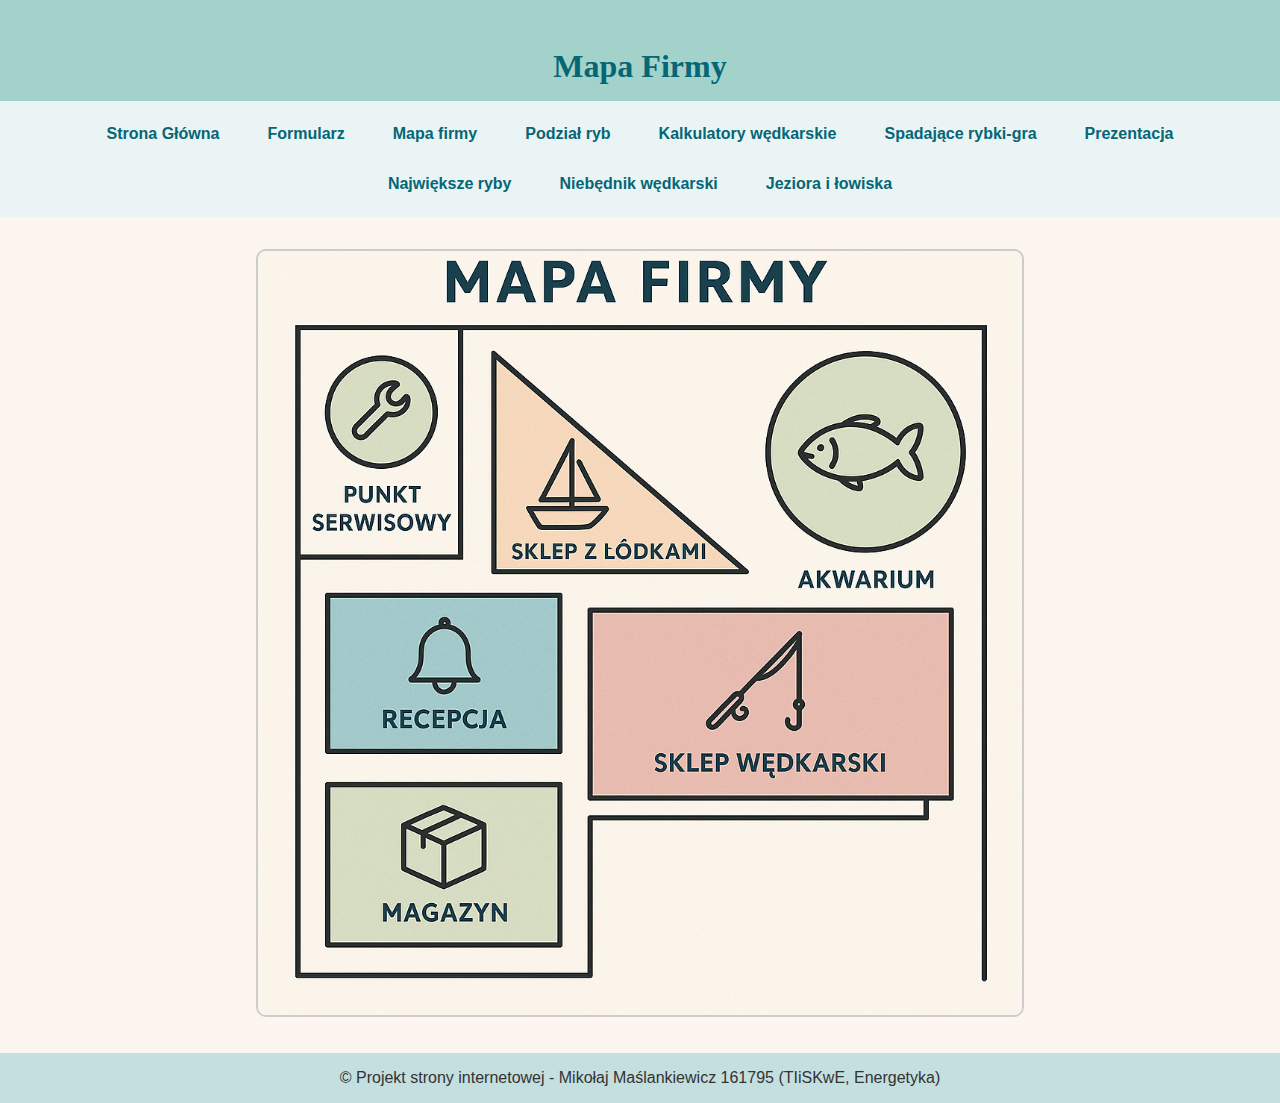
<file: Strona internetowa/mapa.html>
<!DOCTYPE html>
<html lang="pl">
<head>
  <meta charset="UTF-8" />
  <meta name="viewport" content="width=device-width, initial-scale=1.0"/>
  <title>Mapa Firmy</title>
  <style>
    * {
      box-sizing: border-box;
      margin: 0;
      padding: 0;
    }

    body {
      font-family: 'Segoe UI', Tahoma, Geneva, Verdana, sans-serif;
      background-color: #fdf6f0;
      color: #333;
      display: flex;
      flex-direction: column;
      min-height: 100vh;
      text-align: center;
    }

    header {
      background-color: #a3d2ca;
      color: #056676;
      padding: 1rem;
      font-family: 'Georgia', serif;
    }

    nav {
      display: flex;
      justify-content: center;
      background: #eaf4f4;
      padding: 0.5rem;
      flex-wrap: wrap;
    }

    nav a {
      color: #056676;
      margin: 0.5rem;
      text-decoration: none;
      font-weight: bold;
      font-family: 'Trebuchet MS', sans-serif;
      padding: 0.5rem 1rem;
      border-radius: 5px;
      transition: background-color 0.3s, color 0.3s;
    }

    nav a:hover {
      background-color: #d1c4e9;
      color: #4a148c;
    }

    h1 {
      margin-top: 2rem;
      color: #056676;
    }

    .map-container {
      position: relative;
      max-width: 768px;
      margin: 2rem auto;
    }

    .map-container img {
      width: 100%;
      height: auto;
      border: 2px solid #ccc;
      border-radius: 10px;
    }

    footer {
      background-color: #c3dfe0;
      text-align: center;
      padding: 1rem;
      margin-top: auto;
    }

    @media (max-width: 480px) {
      nav a {
        width: 100%;
        text-align: center;
      }

      h1 {
        font-size: 1.5rem;
      }
    }
  </style>
</head>
<body>

  <header>
    <h1>Mapa Firmy</h1>
  </header>

  <nav>
      <a href="index.html">Strona Główna</a>
    <a href="formularz.html">Formularz</a>
    <a href="mapa.html">Mapa firmy</a>
    <a href="gatunkiryb.html">Podział ryb</a>
    <a href="kalkulator.html">Kalkulatory wędkarskie</a>
    <a href="Grarybki.html">Spadające rybki-gra</a>
    <a href="prezentacja.html">Prezentacja</a>
    <a href="rybyswiata.html">Największe ryby</a>
    <a href="wyprawka.html">Niebędnik wędkarski</a>
    <a href="jeziora.html">Jeziora i łowiska</a>
  </nav>

  <div class="map-container">
    <img src="photo/mapa.jpg" usemap="#mapaFirmy" alt="Mapa Firmy" width="768" height="768">

    <map name="mapaFirmy">
      <!-- Punkt serwisowy -->
      <area shape="rect" coords="50,70,230,250" alt="Punkt Serwisowy"
        onclick="alert('🔧 Punkt Serwisowy: Naprawiamy sprzęt wędkarski i łódki. Godziny otwarcia: 8:00–16:00')" />

      <!-- Sklep z łódkami -->
      <area shape="poly" coords="210,200,410,200,410,390" alt="Sklep z łódkami"
        onclick="alert('⛵ Sklep z łódkami: Szeroki wybór łódek i akcesoriów wodnych. Dostępne raty!')" />

      <!-- Akwarium -->
      <area shape="circle" coords="600,180,110" alt="Akwarium"
        onclick="alert('🐟 Akwarium: Zobacz niesamowite ryby z całego świata! Otwarte codziennie.')" />

      <!-- Recepcja -->
      <area shape="rect" coords="50,330,280,460" alt="Recepcja"
        onclick="alert('🛎️ Recepcja: Tu uzyskasz wszystkie informacje. Punkt startowy każdej wizyty.')" />

      <!-- Magazyn -->
      <area shape="rect" coords="50,530,280,660" alt="Magazyn"
        onclick="alert('📦 Magazyn: Tu przechowujemy sprzęt i produkty – wstęp tylko dla pracowników.')" />

      <!-- Sklep Wędkarski -->
      <area shape="rect" coords="300,330,700,550" alt="Sklep Wędkarski"
        onclick="alert('🎣 Sklep Wędkarski: Największy wybór sprzętu dla wędkarzy. Dla początkujących i profesjonalistów!')" />
    </map>
  </div>

  <footer>
    <p>&copy; Projekt strony internetowej - Mikołaj Maślankiewicz 161795 (TIiSKwE, Energetyka)</p>
  </footer>

</body>
</html>
</file>
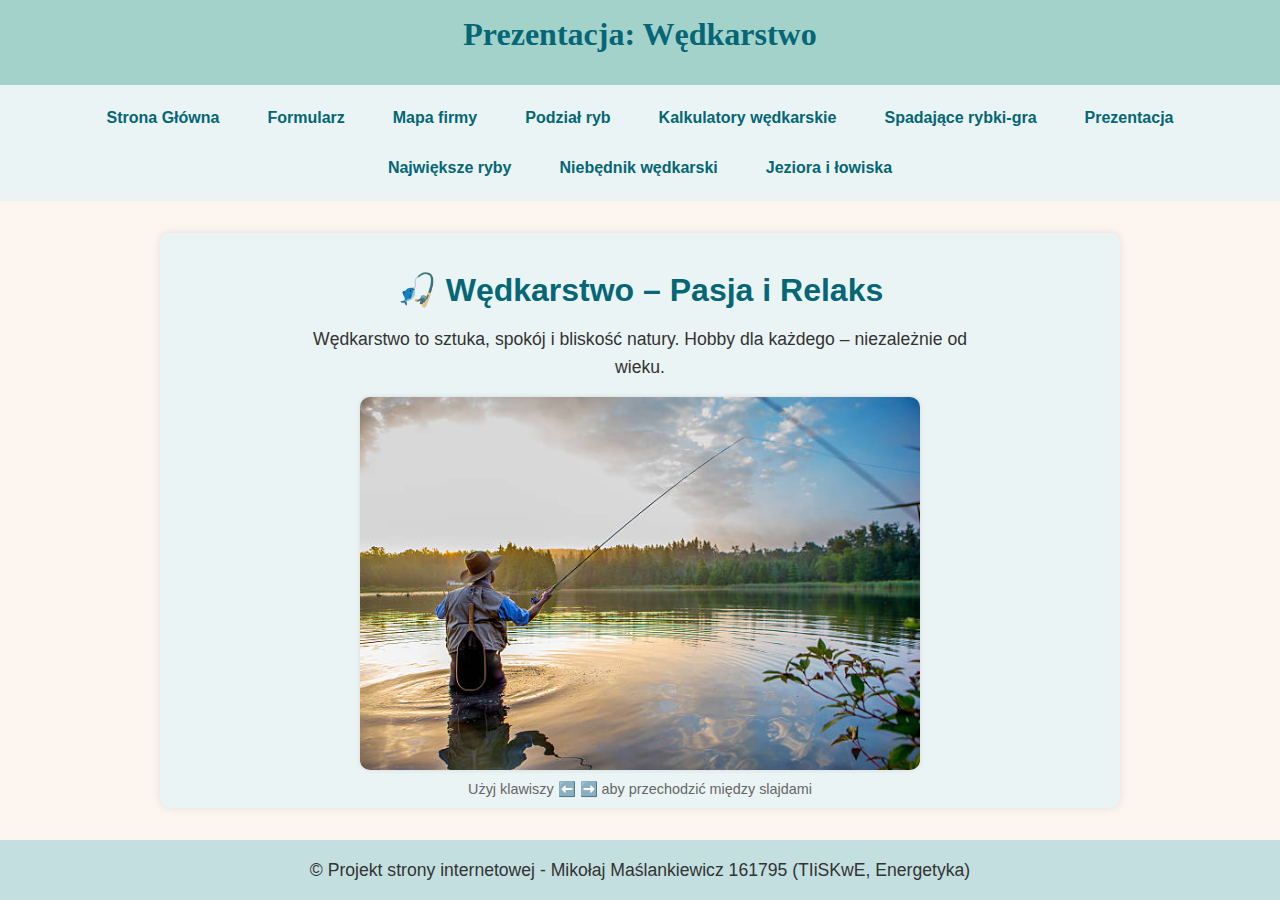
<file: Strona internetowa/prezentacja.html>
<!DOCTYPE html>
<html lang="pl">
<head>
  <meta charset="UTF-8" />
  <meta name="viewport" content="width=device-width, initial-scale=1.0"/>
  <title>Prezentacja o Wędkarstwie</title>
  <style>
    * {
      box-sizing: border-box;
      margin: 0;
      padding: 0;
    }

    body {
      font-family: 'Segoe UI', Tahoma, Geneva, Verdana, sans-serif;
      background-color: #fdf6f0;
      color: #333;
      min-height: 100vh;
      display: flex;
      flex-direction: column;
      text-align: center;
    }

    header {
      background-color: #a3d2ca;
      color: #056676;
      padding: 1rem;
      font-family: 'Georgia', serif;
    }

    nav {
      display: flex;
      justify-content: center;
      background: #eaf4f4;
      padding: 0.5rem;
      flex-wrap: wrap;
    }

    nav a {
      color: #056676;
      margin: 0.5rem;
      text-decoration: none;
      font-weight: bold;
      font-family: 'Trebuchet MS', sans-serif;
      padding: 0.5rem 1rem;
      border-radius: 5px;
      transition: background-color 0.3s, color 0.3s;
    }

    nav a:hover {
      background-color: #d1c4e9;
      color: #4a148c;
    }

    .slide-container {
      width: 90%;
    max-width: 960px;
    margin: 2rem auto;
    background: #eaf4f4;
    border-radius: 10px;
    padding: 2rem;
    box-shadow: 0 0 10px rgba(0,0,0,0.1);
    flex: 1;
    display: flex;
    justify-content: center;
    align-items: center;
    position: relative;
    flex-direction: column;
    }

    .slide {
      display: none;
      flex-direction: column;
      align-items: center;
      animation: fade 0.5s ease-in-out;
    }

    .slide.active {
      display: flex;
    }

    .slide img {
     
      max-width: 80%;
      height: auto;
      border-radius: 10px;
      margin-top: 1rem;
      box-shadow: 0 0 5px rgba(0,0,0,0.1);
    }

  footer {
  background-color: #c3dfe0;
  padding: 1rem;
  margin-top: auto;
  width: 100%;
  text-align: center;
}

footer p {
  text-align: center;
  margin: 0 auto;
}



    h1 {
      color: #056676;
      margin-bottom: 1rem;
    }

    p {
      font-size: 1.1rem;
      max-width: 700px;
      line-height: 1.6;
    }

    .navigation-hint {
      position: absolute;
      bottom: 10px;
      font-size: 0.9rem;
      color: #666;
    }

    @keyframes fade {
      from { opacity: 0; transform: translateX(20px); }
      to { opacity: 1; transform: translateX(0); }
    }

@media (max-width: 480px) {
  .slide-container {
    padding: 1rem;
  }

  nav {
    flex-direction: column;
    align-items: center;
  }

  nav a {
    width: 90%;
    text-align: center;
  }

  p {
    font-size: 1rem;
    padding: 0 1rem;
  }

  h1 {
    font-size: 1.5rem;
  }

  .slide img {
    max-width: 100%;
  }
}






 
  </style>
</head>
<body>
  <header>
    <h1>Prezentacja: Wędkarstwo</h1>
  </header>

  <nav>
      <a href="index.html">Strona Główna</a>
    <a href="formularz.html">Formularz</a>
    <a href="mapa.html">Mapa firmy</a>
    <a href="gatunkiryb.html">Podział ryb</a>
    <a href="kalkulator.html">Kalkulatory wędkarskie</a>
    <a href="Grarybki.html">Spadające rybki-gra</a>
    <a href="prezentacja.html">Prezentacja</a>
    <a href="rybyswiata.html">Największe ryby</a>
    <a href="wyprawka.html">Niebędnik wędkarski</a>
    <a href="jeziora.html">Jeziora i łowiska</a>
  </nav>

  <div class="slide-container">
    <div class="slide active">
      <h1>🎣 Wędkarstwo – Pasja i Relaks</h1>
      <p>Wędkarstwo to sztuka, spokój i bliskość natury. Hobby dla każdego – niezależnie od wieku.</p>
      <img src="photo/obraz31.jpg" alt="Wędkarstwo 1">
    </div>
    <div class="slide">
      <h1>🌍 Rodzaje Wędkarstwa</h1>
      <p>Spławikowe, spinningowe, gruntowe, muchowe, morskie – każda metoda to inne doświadczenie.</p>
      <img src="photo/obraz32.jpg" alt="Wędkarstwo 2">
    </div>
    <div class="slide">
      <h1>🐟 Popularne Ryby</h1>
      <p>Szczupak, Karp, Sandacz, Sum, Leszcz – Polska ma wiele ciekawych gatunków do złowienia!</p>
      <img src="photo/obraz33.jpg" alt="Wędkarstwo 3">
    </div>
    <div class="slide">
      <h1>🧰 Sprzęt Wędkarski</h1>
      <p>Wędki, przynęty, kołowrotki, podbieraki, zanęty – wszystko, co potrzebne w arsenale wędkarza.</p>
      <img src="photo/obraz34.jpg" alt="Wędkarstwo 4">
    </div>
    <div class="slide">
      <h1>📍 Miejsca do Łowienia</h1>
      <p>Rzeki, jeziora, stawy, morza – każdy znajdzie swoje idealne miejsce do łowienia ryb.</p>
      <img src="photo/obraz35.jpg" alt="Wędkarstwo 5">
    </div>
    <div class="slide">
      <h1>📜 Przepisy i Kultura</h1>
      <p>Poszanowanie natury, zasady etyczne, karta wędkarska i zrównoważony połów to podstawa.</p>
      <img src="photo/obraz36.jpg" alt="Wędkarstwo 6">
    </div>
    <div class="slide">
      <h1>🏁 Podsumowanie</h1>
      <p>Wędkarstwo to nie tylko łowienie – to styl życia, spokój i kontakt z naturą.</p>
      <img src="photo/obraz37.jpg" alt="Wędkarstwo 7">
    </div>

    <div class="navigation-hint">Użyj klawiszy ⬅️ ➡️ aby przechodzić między slajdami</div>
  </div>

  <footer>
    <p>&copy; Projekt strony internetowej - Mikołaj Maślankiewicz 161795 (TIiSKwE, Energetyka)</p>
  </footer>

  <script>
    const slides = document.querySelectorAll('.slide');
    let current = 0;

    function showSlide(i) {
      slides.forEach((s, index) => {
        s.classList.toggle('active', index === i);
      });
    }

    document.addEventListener('keydown', (e) => {
      if (e.key === 'ArrowRight') {
        current = (current + 1) % slides.length;
        showSlide(current);
      } else if (e.key === 'ArrowLeft') {
        current = (current - 1 + slides.length) % slides.length;
        showSlide(current);
      }
    });
  </script>
</body>
</html>
</file>
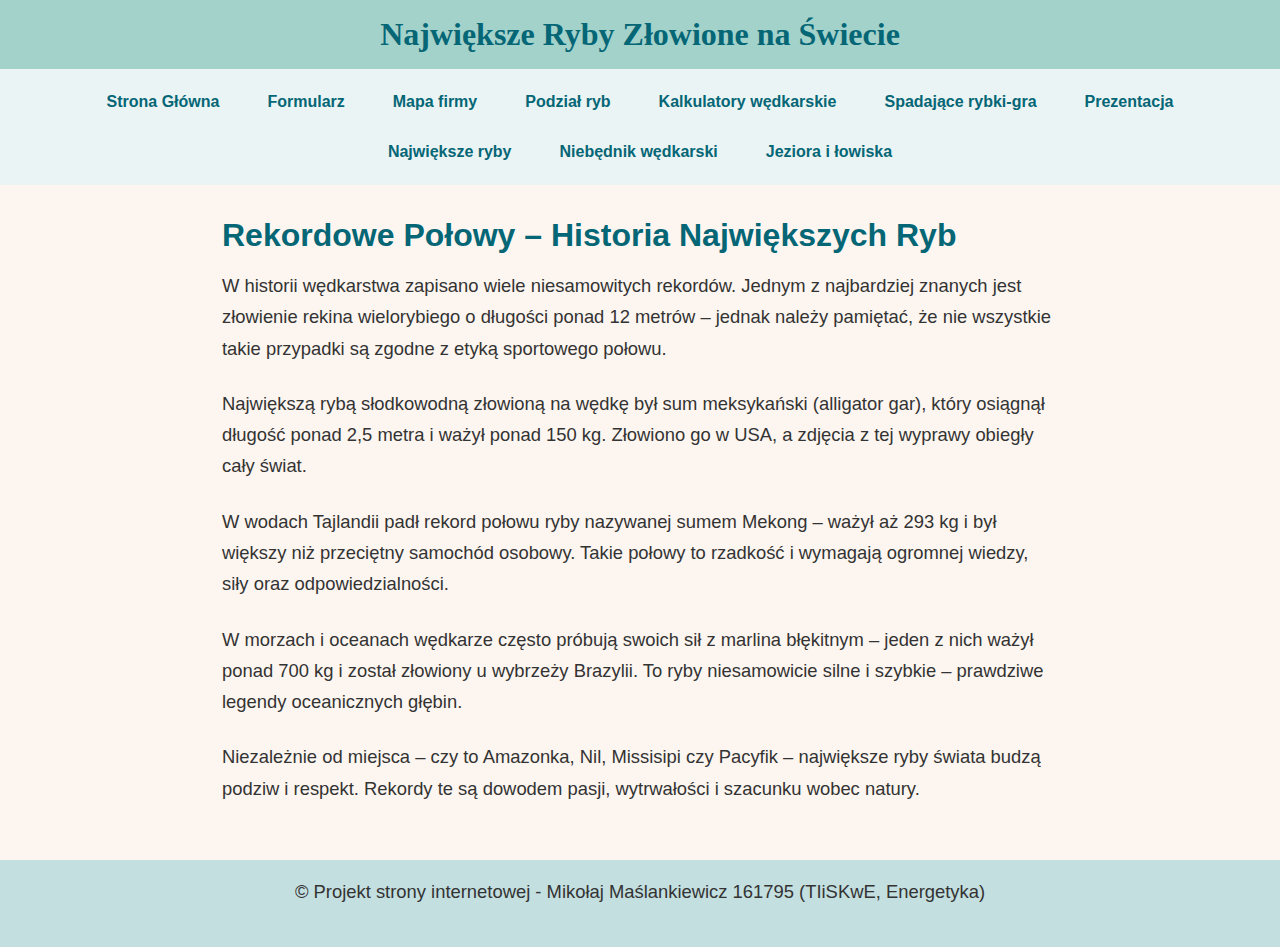
<file: Strona internetowa/rybyswiata.html>
<!DOCTYPE html>
<html lang="pl">
<head>
  <meta charset="UTF-8" />
  <meta name="viewport" content="width=device-width, initial-scale=1.0"/>
  <title>Największe Ryby Złowione na Świecie</title>
  <style>
    * {
      box-sizing: border-box;
      margin: 0;
      padding: 0;
    }

    body {
      font-family: 'Segoe UI', Tahoma, Geneva, Verdana, sans-serif;
      background-color: #fdf6f0;
      color: #333;
      min-height: 100vh;
      display: flex;
      flex-direction: column;
      text-align: center;
    }

    header {
      background-color: #a3d2ca;
      color: #056676;
      padding: 1rem;
      font-family: 'Georgia', serif;
    }

    nav {
      display: flex;
      justify-content: center;
      background: #eaf4f4;
      padding: 0.5rem;
      flex-wrap: wrap;
    }

    nav a {
      color: #056676;
      margin: 0.5rem;
      text-decoration: none;
      font-weight: bold;
      font-family: 'Trebuchet MS', sans-serif;
      padding: 0.5rem 1rem;
      border-radius: 5px;
      transition: background-color 0.3s, color 0.3s;
    }

    nav a:hover {
      background-color: #d1c4e9;
      color: #4a148c;
    }

    main {
      padding: 2rem;
      max-width: 900px;
      margin: auto;
      text-align: left;
    }

    h2 {
      color: #056676;
      margin-bottom: 1rem;
      font-size: 2rem;
    }

    p {
      font-size: 1.15rem;
      line-height: 1.7;
      margin-bottom: 1.5rem;
    }

   
footer {
      background-color: #c3dfe0;
      text-align: center;
      padding: 1rem;
      margin-top: auto;
  
    }


    @media (max-width: 480px) {
      main {
        padding: 1rem;
      }

      h2 {
        font-size: 1.5rem;
      }

      p {
        font-size: 1rem;
      }

      nav {
        flex-direction: column;
        align-items: center;
      }

      nav a {
        width: 90%;
        text-align: center;
      }
    }
  </style>
</head>
<body>
  <header>
    <h1>Największe Ryby Złowione na Świecie</h1>
  </header>

  <nav>
      <a href="index.html">Strona Główna</a>
    <a href="formularz.html">Formularz</a>
    <a href="mapa.html">Mapa firmy</a>
    <a href="gatunkiryb.html">Podział ryb</a>
    <a href="kalkulator.html">Kalkulatory wędkarskie</a>
    <a href="Grarybki.html">Spadające rybki-gra</a>
    <a href="prezentacja.html">Prezentacja</a>
    <a href="rybyswiata.html">Największe ryby</a>
    <a href="wyprawka.html">Niebędnik wędkarski</a>
    <a href="jeziora.html">Jeziora i łowiska</a>
  </nav>

  <main>
    <h2>Rekordowe Połowy – Historia Największych Ryb</h2>
    <p>
      W historii wędkarstwa zapisano wiele niesamowitych rekordów. Jednym z najbardziej znanych jest złowienie rekina wielorybiego o długości ponad 12 metrów – jednak należy pamiętać, że nie wszystkie takie przypadki są zgodne z etyką sportowego połowu.
    </p>
    <p>
      Największą rybą słodkowodną złowioną na wędkę był sum meksykański (alligator gar), który osiągnął długość ponad 2,5 metra i ważył ponad 150 kg. Złowiono go w USA, a zdjęcia z tej wyprawy obiegły cały świat.
    </p>
    <p>
      W wodach Tajlandii padł rekord połowu ryby nazywanej sumem Mekong – ważył aż 293 kg i był większy niż przeciętny samochód osobowy. Takie połowy to rzadkość i wymagają ogromnej wiedzy, siły oraz odpowiedzialności.
    </p>
    <p>
      W morzach i oceanach wędkarze często próbują swoich sił z marlina błękitnym – jeden z nich ważył ponad 700 kg i został złowiony u wybrzeży Brazylii. To ryby niesamowicie silne i szybkie – prawdziwe legendy oceanicznych głębin.
    </p>
    <p>
      Niezależnie od miejsca – czy to Amazonka, Nil, Missisipi czy Pacyfik – największe ryby świata budzą podziw i respekt. Rekordy te są dowodem pasji, wytrwałości i szacunku wobec natury.
    </p>
  </main>

  <footer>
    <p>&copy; Projekt strony internetowej - Mikołaj Maślankiewicz 161795 (TIiSKwE, Energetyka)</p>
  </footer>
</body>
</html>
</file>
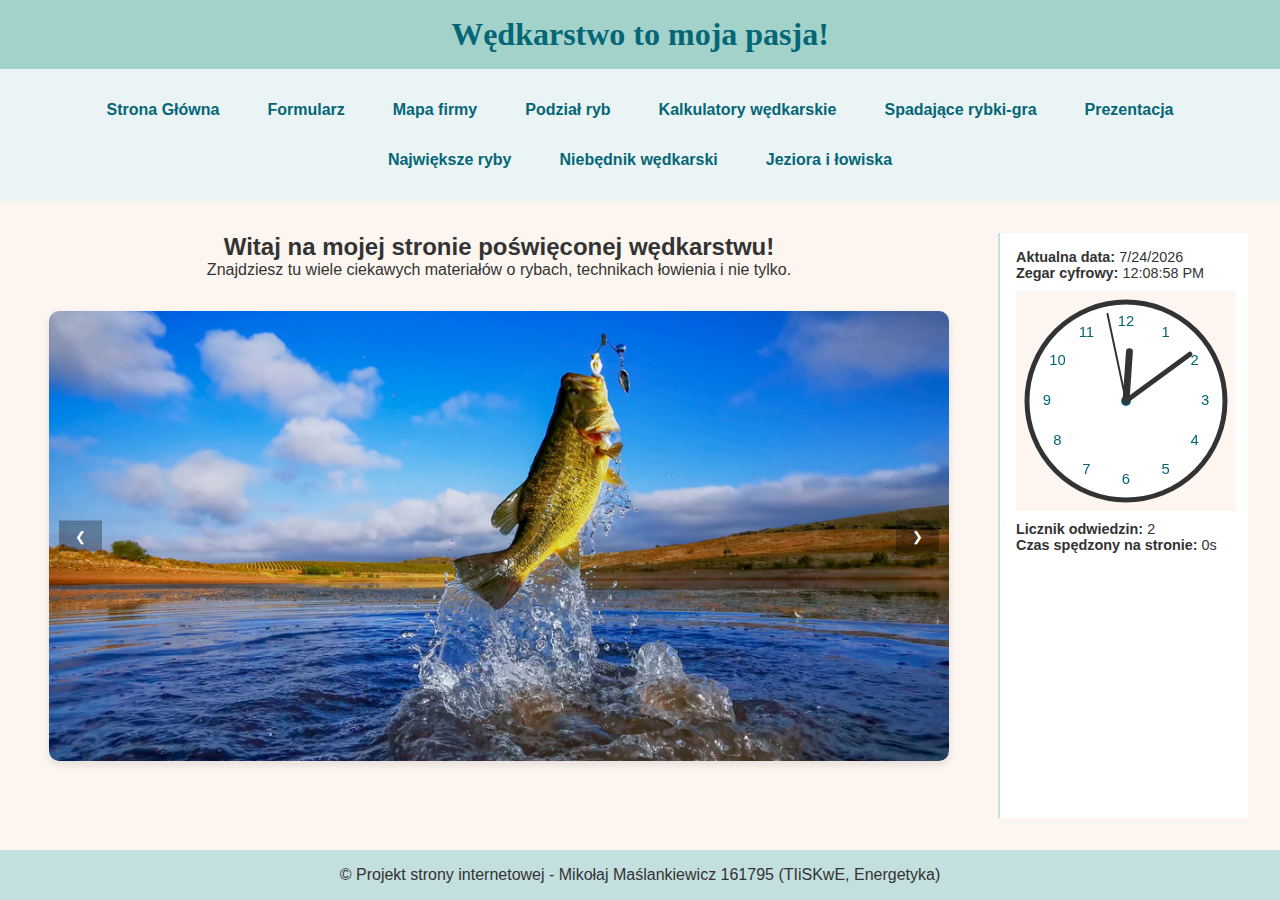
<file: Strona internetowa/Stronaglowna.html>
<!DOCTYPE html>
<html lang="pl">
<head>
  <meta charset="UTF-8">
  <meta name="viewport" content="width=device-width, initial-scale=1.0">
  <title>Strona Główna - Wędkarstwo</title>
  <style>
    * { box-sizing: border-box; margin: 0; padding: 0; }
    body {
      font-family: 'Segoe UI', Tahoma, Geneva, Verdana, sans-serif;
      background-color: #fdf6f0;
      color: #333;
      display: flex;
      flex-direction: column;
      min-height: 100vh;
      text-align: center;
    }
   header {
      background-color: #a3d2ca;
      color: #056676;
      padding: 1rem;
      font-family: 'Georgia', serif;
    }
    nav {
      display: flex;
      justify-content: center;
      background: #eaf4f4;
      padding: 1rem;
      flex-wrap: wrap;
    }
    nav a {
      color: #056676;
      margin: 0.5rem;
      text-decoration: none;
      font-weight: bold;
      font-family: 'Trebuchet MS', sans-serif;
      padding: 0.5rem 1rem;
      border-radius: 5px;
      transition: background-color 0.3s, color 0.3s;
    }
    nav a:hover {
      background-color: #d1c4e9;
      color: #4a148c;
    }
    main {
      flex: 1;
      display: flex;
      flex-direction: row;
      padding: 2rem;
      gap: 2rem;
    }
    .content { flex: 3; }
    aside {
      flex: 1;
      max-width: 250px;
      background-color: #fff;
      border-left: 2px solid #c3dfe0;
      padding: 1rem;
      font-size: 0.9rem;
      text-align: left;
    }
    footer {
      background-color: #c3dfe0;
      text-align: center;
      padding: 1rem;
      margin-top: auto;
    }
    .carousel {
      position: relative;
      width: 100%;
      max-width: 900px;
      height: 450px;
      margin: 2rem auto;
      overflow: hidden;
      border-radius: 10px;
      box-shadow: 0 4px 8px rgba(0,0,0,0.1);
      background-color: #fff;
    }
    .slides {
      display: flex;
      transition: transform 0.5s ease-in-out;
      height: 100%;
    }
    .slides img {
      width: 100%;
      height: 100%;
      object-fit: cover;
      flex: 0 0 100%;
    }
    .carousel button {
      position: absolute;
      top: 50%;
      transform: translateY(-50%);
      background: rgba(0,0,0,0.3);
      color: #fff;
      border: none;
      padding: 0.5rem 1rem;
      cursor: pointer;
    }
    .prev { left: 10px; }
    .next { right: 10px; }
    canvas {
      display: block;
      margin: 10px auto;
      background: #fdf6f0;
    }
    @media (max-width: 480px) {
      nav { flex-direction: column; }
      main { flex-direction: column; }
      aside { max-width: 100%; }
    }
  </style>
</head>
<body>
  <header>
    <h1>Wędkarstwo to moja pasja!</h1>
  </header>

  <nav>
    <a href="Stronaglowna.html">Strona Główna</a>
    <a href="formularz.html">Formularz</a>
    <a href="mapa.html">Mapa firmy</a>
    <a href="gatunkiryb.html">Podział ryb</a>
    <a href="kalkulator.html">Kalkulatory wędkarskie</a>
    <a href="Grarybki.html">Spadające rybki-gra</a>
    <a href="prezentacja.html">Prezentacja</a>
    <a href="rybyswiata.html">Największe ryby</a>
    <a href="wyprawka.html">Niebędnik wędkarski</a>
    <a href="jeziora.html">Jeziora i łowiska</a>
  </nav>

  <main>
    <div class="content">
      <h2>Witaj na mojej stronie poświęconej wędkarstwu!</h2>
      <p>Znajdziesz tu wiele ciekawych materiałów o rybach, technikach łowienia i nie tylko.</p>

      <div class="carousel">
        <div class="slides" id="slideBox">
          <img src="photo/obraz1.jpg" alt="Obraz 1">
          <img src="photo/obraz2.jpg" alt="Obraz 2">
          <img src="photo/obraz3.jpg" alt="Obraz 3">
          <img src="photo/obraz4.jpg" alt="Obraz 4">
          <img src="photo/obraz5.jpg" alt="Obraz 5">
        </div>
        <button class="prev" onclick="moveSlide(-1)">&#10094;</button>
        <button class="next" onclick="moveSlide(1)">&#10095;</button>
      </div>
    </div>

    <aside>
      <div><strong>Aktualna data:</strong> <span id="date"></span></div>
      <div><strong>Zegar cyfrowy:</strong> <span id="clock"></span></div>
      <canvas id="canvasClock" width="220" height="220"></canvas>
      <div><strong>Licznik odwiedzin:</strong> <span id="visits"></span></div>
      <div><strong>Czas spędzony na stronie:</strong> <span id="czas">0s</span></div>
    </aside>
  </main>

  <footer>
    <p>&copy; Projekt strony internetowej - Mikołaj Maślankiewicz 161795 (TIiSKwE, Energetyka)</p>
  </footer>

  <script>
    // SLIDER
    let currentSlide = 0;
    const slides = document.getElementById('slideBox');
    const totalSlides = slides.children.length;
    function moveSlide(dir) {
      currentSlide = (currentSlide + dir + totalSlides) % totalSlides;
      slides.style.transform = `translateX(-${currentSlide * 100}%)`;
    }
    setInterval(() => moveSlide(1), 5000);

    // DATA I ZEGAR CYFROWY
    function updateDateTime() {
      const now = new Date();
      document.getElementById("date").textContent = now.toLocaleDateString();
      document.getElementById("clock").textContent = now.toLocaleTimeString();
    }
    setInterval(updateDateTime, 1000);
    updateDateTime();

    // LICZNIK ODWIEDZIN
    let visits = localStorage.getItem("visitCount") || 0;
    visits++;
    localStorage.setItem("visitCount", visits);
    document.getElementById("visits").textContent = visits;

    // CZAS NA STRONIE
    let startTime = Date.now();
    let totalTime = parseInt(localStorage.getItem('timeSpent')) || 0;
    function updateTimer() {
      let now = Date.now();
      let timeSpent = Math.floor((now - startTime) / 1000) + totalTime;
      const min = Math.floor(timeSpent / 60);
      const sec = timeSpent % 60;
      document.getElementById('czas').textContent = `${min}m ${sec}s`;
    }
    setInterval(updateTimer, 1000);
    window.addEventListener('beforeunload', () => {
      const now = Date.now();
      const updatedTime = Math.floor((now - startTime) / 1000) + totalTime;
      localStorage.setItem('timeSpent', updatedTime);
    });

    // ZEGAR ANALOGOWY NA CANVAS
    const canvas = document.getElementById("canvasClock");
    const ctx = canvas.getContext("2d");
    const clockRadius = canvas.height / 2 * 0.90;
    ctx.translate(canvas.width / 2, canvas.height / 2);

    function drawClock() {
      ctx.clearRect(-canvas.width/2, -canvas.height/2, canvas.width, canvas.height);
      drawFace(ctx, clockRadius);
      drawNumbers(ctx, clockRadius);
      drawTime(ctx, clockRadius);
    }

    function drawFace(ctx, r) {
      ctx.beginPath();
      ctx.arc(0, 0, r, 0, 2 * Math.PI);
      ctx.fillStyle = "#fff";
      ctx.fill();
      ctx.strokeStyle = "#333";
      ctx.lineWidth = r * 0.05;
      ctx.stroke();
      ctx.beginPath();
      ctx.arc(0, 0, r * 0.05, 0, 2 * Math.PI);
      ctx.fillStyle = "#056676";
      ctx.fill();
    }

    function drawNumbers(ctx, r) {
      ctx.font = `${r * 0.15}px Arial`;
      ctx.textBaseline = "middle";
      ctx.textAlign = "center";
      for (let num = 1; num <= 12; num++) {
        let ang = num * Math.PI / 6;
        let x = r * 0.8 * Math.sin(ang);
        let y = -r * 0.8 * Math.cos(ang);
        ctx.fillStyle = "#056676";
        ctx.fillText(num.toString(), x, y);
      }
    }

    function drawTime(ctx, r) {
      const now = new Date();
      let h = now.getHours() % 12;
      let m = now.getMinutes();
      let s = now.getSeconds();
      // godzinowa
      let hourAng = (h + m/60) * Math.PI / 6;
      drawHand(ctx, hourAng, r * 0.5, r * 0.07);
      // minutowa
      let minAng = (m + s/60) * Math.PI / 30;
      drawHand(ctx, minAng, r * 0.8, r * 0.05);
      // sekundowa
      let secAng = s * Math.PI / 30;
      drawHand(ctx, secAng, r * 0.9, r * 0.02);
    }

    function drawHand(ctx, pos, length, width) {
      ctx.beginPath();
      ctx.lineWidth = width;
      ctx.lineCap = "round";
      ctx.moveTo(0, 0);
      ctx.rotate(pos);
      ctx.lineTo(0, -length);
      ctx.stroke();
      ctx.rotate(-pos);
    }

    setInterval(drawClock, 1000);
    drawClock();
  </script>
</body>
</html>
</file>
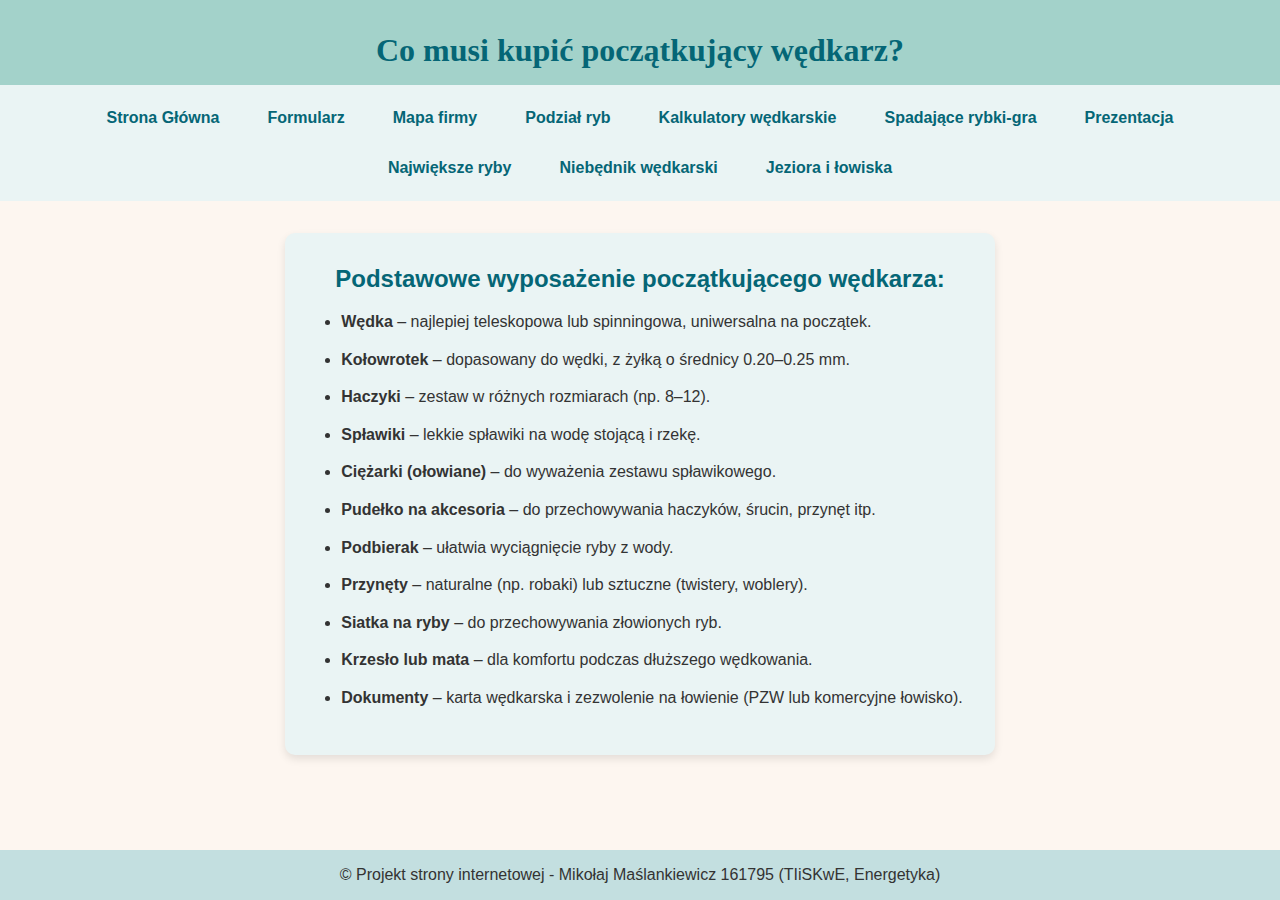
<file: Strona internetowa/wyprawka.html>
<!DOCTYPE html>
<html lang="pl">
<head>
  <meta charset="UTF-8" />
  <meta name="viewport" content="width=device-width, initial-scale=1.0"/>
  <title>Wyprawka Wędkarza</title>
  <link rel="stylesheet" href="style.css" />
</head>
<body>
  <header>
    <h1>Co musi kupić początkujący wędkarz?</h1>
  </header>

  <nav>
      <a href="index.html">Strona Główna</a>
    <a href="formularz.html">Formularz</a>
    <a href="mapa.html">Mapa firmy</a>
    <a href="gatunkiryb.html">Podział ryb</a>
    <a href="kalkulator.html">Kalkulatory wędkarskie</a>
    <a href="Grarybki.html">Spadające rybki-gra</a>
    <a href="prezentacja.html">Prezentacja</a>
    <a href="rybyswiata.html">Największe ryby</a>
    <a href="wyprawka.html">Niebędnik wędkarski</a>
    <a href="jeziora.html">Jeziora i łowiska</a>
  </nav>

  <main class="content">
    <h2>Podstawowe wyposażenie początkującego wędkarza:</h2>
    <ul>
      <li><strong>Wędka</strong> – najlepiej teleskopowa lub spinningowa, uniwersalna na początek.</li>
      <li><strong>Kołowrotek</strong> – dopasowany do wędki, z żyłką o średnicy 0.20–0.25 mm.</li>
      <li><strong>Haczyki</strong> – zestaw w różnych rozmiarach (np. 8–12).</li>
      <li><strong>Spławiki</strong> – lekkie spławiki na wodę stojącą i rzekę.</li>
      <li><strong>Ciężarki (ołowiane)</strong> – do wyważenia zestawu spławikowego.</li>
      <li><strong>Pudełko na akcesoria</strong> – do przechowywania haczyków, śrucin, przynęt itp.</li>
      <li><strong>Podbierak</strong> – ułatwia wyciągnięcie ryby z wody.</li>
      <li><strong>Przynęty</strong> – naturalne (np. robaki) lub sztuczne (twistery, woblery).</li>
      <li><strong>Siatka na ryby</strong> – do przechowywania złowionych ryb.</li>
      <li><strong>Krzesło lub mata</strong> – dla komfortu podczas dłuższego wędkowania.</li>
      <li><strong>Dokumenty</strong> – karta wędkarska i zezwolenie na łowienie (PZW lub komercyjne łowisko).</li>
    </ul>
  </main>

  <footer>
    <p>&copy; Projekt strony internetowej - Mikołaj Maślankiewicz 161795 (TIiSKwE, Energetyka)</p>
  </footer>
</body>
</html>
</file>
<file: Strona internetowa/style.css>
* {
  box-sizing: border-box;
  margin: 0;
  padding: 0;
}

body {
  font-family: 'Segoe UI', Tahoma, Geneva, Verdana, sans-serif;
  background-color: #fdf6f0;
  color: #333;
  display: flex;
  flex-direction: column;
  min-height: 100vh;
  text-align: center;
}

header {
  background-color: #a3d2ca;
  color: #056676;
  padding: 1rem;
  font-family: 'Georgia', serif;
}

nav {
  display: flex;
  justify-content: center;
  background: #eaf4f4;
  padding: 0.5rem;
  flex-wrap: wrap;
}

nav a {
  color: #056676;
  margin: 0.5rem;
  text-decoration: none;
  font-weight: bold;
  font-family: 'Trebuchet MS', sans-serif;
  padding: 0.5rem 1rem;
  border-radius: 5px;
  transition: background-color 0.3s, color 0.3s;
}

nav a:hover {
  background-color: #d1c4e9;
  color: #4a148c;
}

h1 {
  color: #056676;
  margin-top: 1rem;
}

.content {
  max-width: 800px;
  margin: 2rem auto;
  background: #eaf4f4;
  padding: 2rem;
  border-radius: 10px;
  box-shadow: 0 4px 8px rgba(0, 0, 0, 0.1);
  text-align: left;
}

.content h2 {
  text-align: center;
  color: #056676;
}

ul {
  margin-top: 1rem;
  padding-left: 1.5rem;
}

li {
  margin-bottom: 0.75rem;
  line-height: 1.6;
}

footer {
  background-color: #c3dfe0;
  text-align: center;
  padding: 1rem;
  margin-top: auto;
}

@media (max-width: 480px) {
  nav a {
    width: 100%;
    text-align: center;
  }

  .content {
    padding: 1rem;
  }

  h1 {
    font-size: 1.5rem;
    text-align: center;
  }
}
</file>
